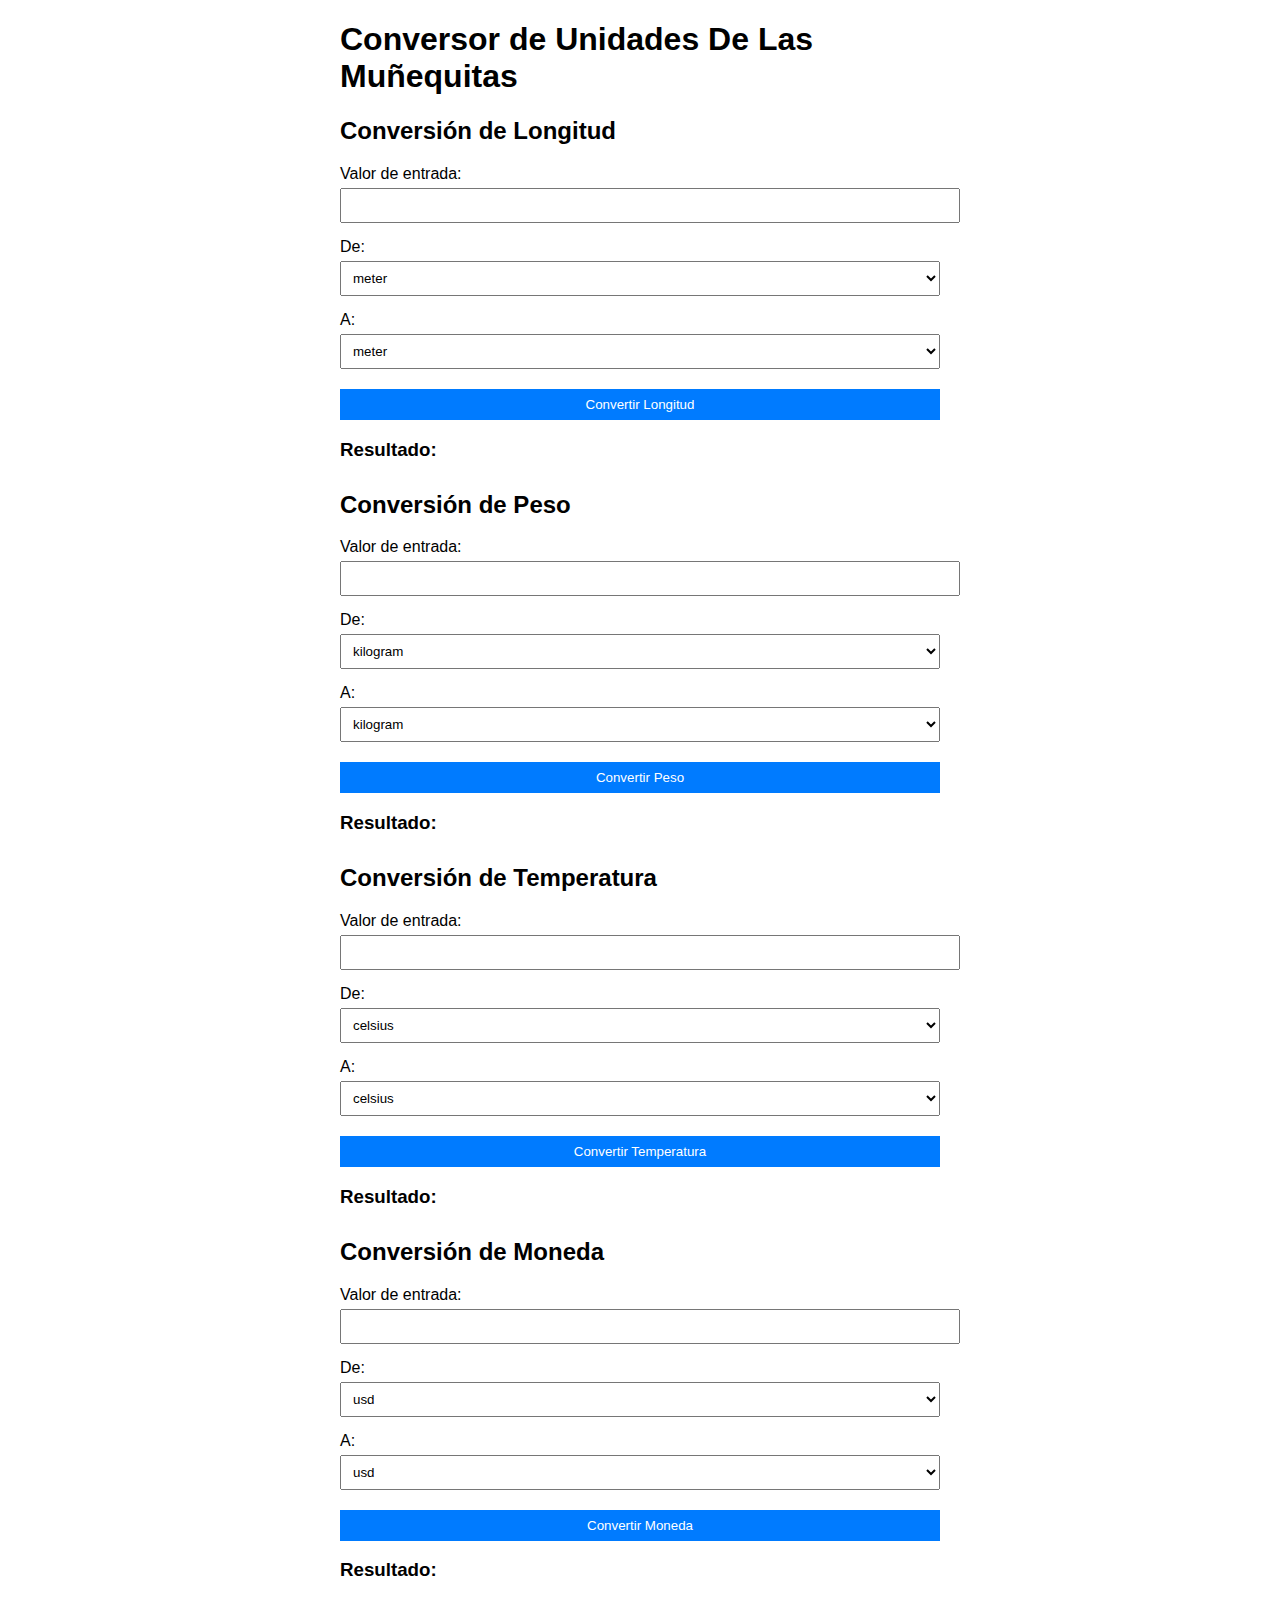
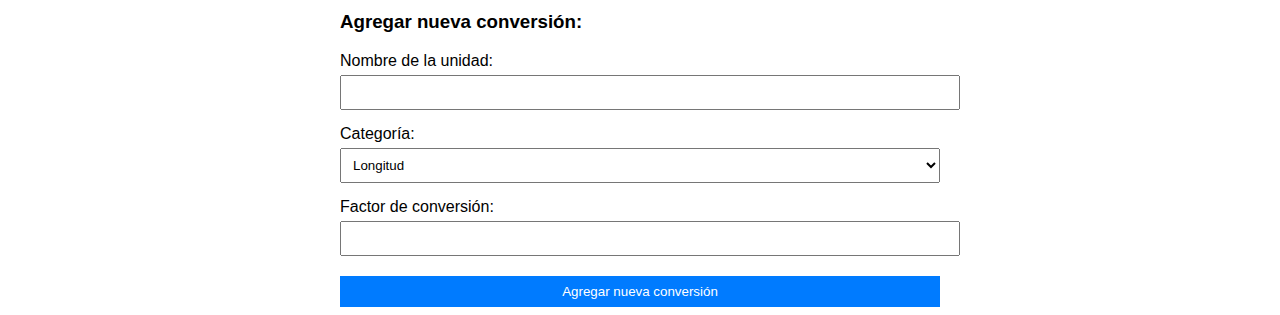
<file: Andrea Martinez Parra/index.html>
<!DOCTYPE html>
<html lang="es">
<head>
  <meta charset="UTF-8">
  <meta name="viewport" content="width=device-width, initial-scale=1.0">
  <title>Conversor TDeA</title>
  <style>
    body { font-family: Arial, sans-serif; }
    .container { max-width: 600px; margin: 0 auto; }
    .form-group { margin-bottom: 15px; }
    label { display: block; }
    input, select, button { width: 100%; padding: 8px; margin-top: 5px; }
    button { background-color: #007BFF; color: white; border: none; cursor: pointer; }
    button:hover { background-color: #0056b3; }
    .category { margin-bottom: 30px; }
  </style>
</head>
<body>

<div class="container">
  <h1>Conversor de Unidades De Las Muñequitas</h1>
  
  <div class="category">
    <h2>Conversión de Longitud</h2>
    <div class="form-group">
      <label for="lengthInputValue">Valor de entrada:</label>
      <input type="number" id="lengthInputValue">
    </div>

    <div class="form-group">
      <label for="lengthFromUnit">De:</label>
      <select id="lengthFromUnit"></select>
    </div>

    <div class="form-group">
      <label for="lengthToUnit">A:</label>
      <select id="lengthToUnit"></select>
    </div>

    <button id="lengthConvertBtn">Convertir Longitud</button>
    <h3>Resultado: <span id="lengthResult"></span></h3>
  </div>

  <div class="category">
    <h2>Conversión de Peso</h2>
    <div class="form-group">
      <label for="weightInputValue">Valor de entrada:</label>
      <input type="number" id="weightInputValue">
    </div>

    <div class="form-group">
      <label for="weightFromUnit">De:</label>
      <select id="weightFromUnit"></select>
    </div>

    <div class="form-group">
      <label for="weightToUnit">A:</label>
      <select id="weightToUnit"></select>
    </div>

    <button id="weightConvertBtn">Convertir Peso</button>
    <h3>Resultado: <span id="weightResult"></span></h3>
  </div>

  <div class="category">
    <h2>Conversión de Temperatura</h2>
    <div class="form-group">
      <label for="temperatureInputValue">Valor de entrada:</label>
      <input type="number" id="temperatureInputValue">
    </div>

    <div class="form-group">
      <label for="temperatureFromUnit">De:</label>
      <select id="temperatureFromUnit"></select>
    </div>

    <div class="form-group">
      <label for="temperatureToUnit">A:</label>
      <select id="temperatureToUnit"></select>
    </div>

    <button id="temperatureConvertBtn">Convertir Temperatura</button>
    <h3>Resultado: <span id="temperatureResult"></span></h3>
  </div>

  <div class="category">
    <h2>Conversión de Moneda</h2>
    <div class="form-group">
      <label for="currencyInputValue">Valor de entrada:</label>
      <input type="number" id="currencyInputValue">
    </div>

    <div class="form-group">
      <label for="currencyFromUnit">De:</label>
      <select id="currencyFromUnit"></select>
    </div>

    <div class="form-group">
      <label for="currencyToUnit">A:</label>
      <select id="currencyToUnit"></select>
    </div>

    <button id="currencyConvertBtn">Convertir Moneda</button>
    <h3>Resultado: <span id="currencyResult"></span></h3>
  </div>

  <h3>Agregar nueva conversión:</h3>
  <div class="form-group">
    <label for="newUnitName">Nombre de la unidad:</label>
    <input type="text" id="newUnitName">
  </div>

  <div class="form-group">
    <label for="newUnitCategory">Categoría:</label>
    <select id="newUnitCategory">
      <option value="length">Longitud</option>
      <option value="weight">Peso</option>
      <option value="temperature">Temperatura</option>
      <option value="currency">Moneda</option>
    </select>
  </div>

  <div class="form-group">
    <label for="newUnitFactor">Factor de conversión:</label>
    <input type="number" id="newUnitFactor" step="any">
  </div>

  <button id="addConversionBtn">Agregar nueva conversión</button>
</div>

<script src="app.js"></script>

</body>
</html>
</file>
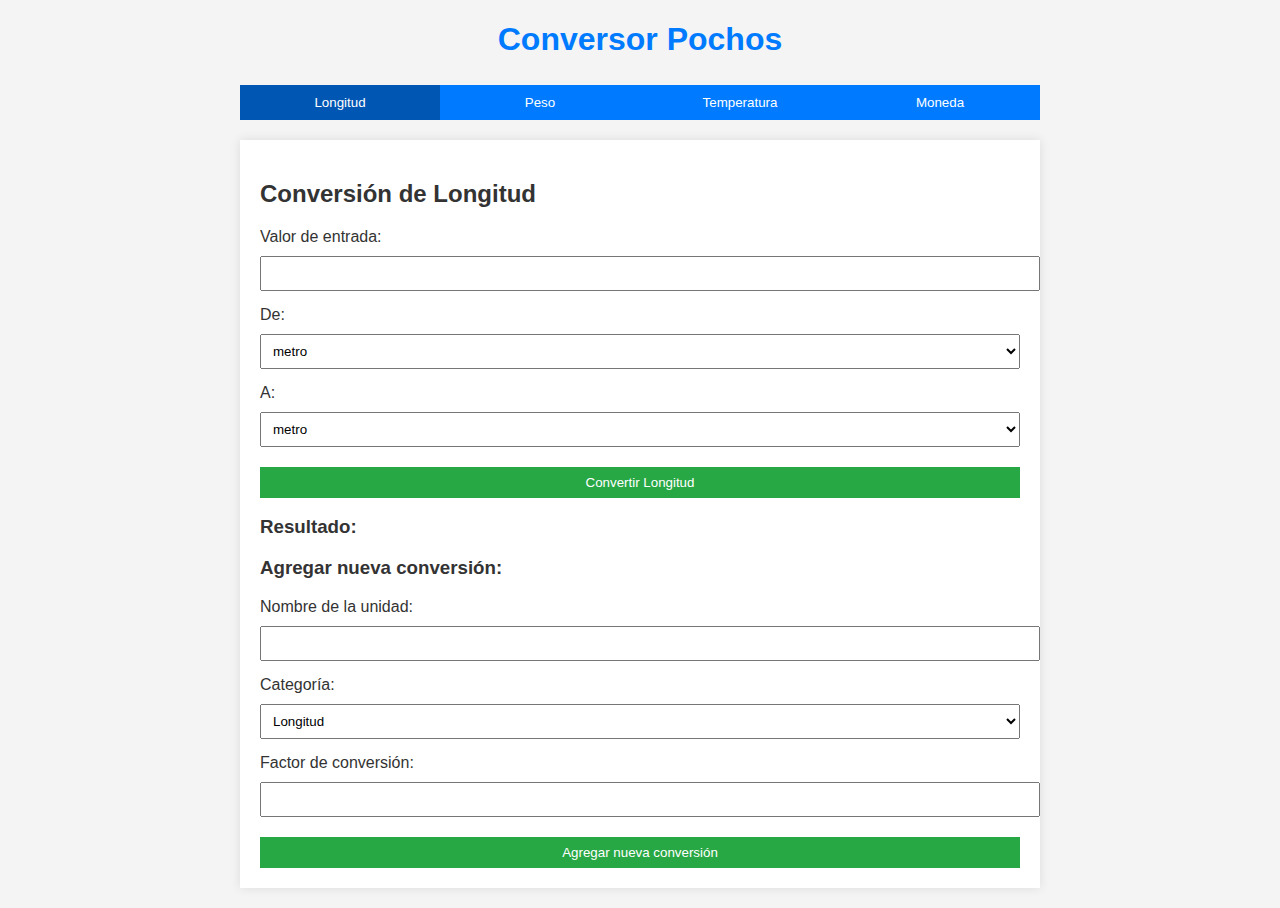
<file: Cristian Carvajal/index.html>
<!DOCTYPE html>
<html lang="es">
<head>
  <meta charset="UTF-8">
  <meta name="viewport" content="width=device-width, initial-scale=1.0">
  <title>Conversor de Unidades Pochos</title>
  <style>
    body {
      font-family: Arial, sans-serif;
      background-color: #f4f4f4;
      color: #333;
      max-width: 800px;
      margin: 20px auto;
    }
    h1 {
      text-align: center;
      color: #007BFF;
    }
    .tabs {
      display: flex;
      justify-content: space-around;
      margin-bottom: 20px;
    }
    .tabs button {
      padding: 10px 20px;
      background-color: #007BFF;
      color: white;
      border: none;
      cursor: pointer;
    }
    .tabs button.active {
      background-color: #0056b3;
    }
    .container {
      background-color: white;
      padding: 20px;
      box-shadow: 0 0 10px rgba(0, 0, 0, 0.1);
    }
    .form-group {
      margin-bottom: 15px;
    }
    label {
      display: block;
      margin-bottom: 5px;
    }
    input, select, button {
      width: 100%;
      padding: 8px;
      margin-top: 5px;
    }
    button {
      background-color: #28a745;
      color: white;
      border: none;
      cursor: pointer;
    }
    button:hover {
      background-color: #218838;
    }
    .conversion-section {
      display: none;
    }
    .conversion-section.active {
      display: block;
    }
    .category h3 {
      color: #333;
    }
  </style>
</head>
<body>

<h1>Conversor Pochos</h1>

<div class="tabs">
  <button class="tab-button active" data-tab="longitud">Longitud</button>
  <button class="tab-button" data-tab="peso">Peso</button>
  <button class="tab-button" data-tab="temperatura">Temperatura</button>
  <button class="tab-button" data-tab="moneda">Moneda</button>
</div>

<div class="container">
  
  <div id="longitud" class="conversion-section active">
    <h2>Conversión de Longitud</h2>
    <div class="form-group">
      <label for="longitudValor">Valor de entrada:</label>
      <input type="number" id="longitudValor">
    </div>

    <div class="form-group">
      <label for="longitudDesde">De:</label>
      <select id="longitudDesde"></select>
    </div>

    <div class="form-group">
      <label for="longitudHasta">A:</label>
      <select id="longitudHasta"></select>
    </div>

    <button id="btnConvertirLongitud">Convertir Longitud</button>
    <h3>Resultado: <span id="resultadoLongitud"></span></h3>
  </div>

  
  <div id="peso" class="conversion-section">
    <h2>Conversión de Peso</h2>
    <div class="form-group">
      <label for="pesoValor">Valor de entrada:</label>
      <input type="number" id="pesoValor">
    </div>

    <div class="form-group">
      <label for="pesoDesde">De:</label>
      <select id="pesoDesde"></select>
    </div>

    <div class="form-group">
      <label for="pesoHasta">A:</label>
      <select id="pesoHasta"></select>
    </div>

    <button id="btnConvertirPeso">Convertir Peso</button>
    <h3>Resultado: <span id="resultadoPeso"></span></h3>
  </div>

  
  <div id="temperatura" class="conversion-section">
    <h2>Conversión de Temperatura</h2>
    <div class="form-group">
      <label for="temperaturaValor">Valor de entrada:</label>
      <input type="number" id="temperaturaValor">
    </div>

    <div class="form-group">
      <label for="temperaturaDesde">De:</label>
      <select id="temperaturaDesde"></select>
    </div>

    <div class="form-group">
      <label for="temperaturaHasta">A:</label>
      <select id="temperaturaHasta"></select>
    </div>

    <button id="btnConvertirTemperatura">Convertir Temperatura</button>
    <h3>Resultado: <span id="resultadoTemperatura"></span></h3>
  </div>

  
  <div id="moneda" class="conversion-section">
    <h2>Conversión de Moneda</h2>
    <div class="form-group">
      <label for="monedaValor">Valor de entrada:</label>
      <input type="number" id="monedaValor">
    </div>

    <div class="form-group">
      <label for="monedaDesde">De:</label>
      <select id="monedaDesde"></select>
    </div>

    <div class="form-group">
      <label for="monedaHasta">A:</label>
      <select id="monedaHasta"></select>
    </div>

    <button id="btnConvertirMoneda">Convertir Moneda</button>
    <h3>Resultado: <span id="resultadoMoneda"></span></h3>
  </div>

  
  <div class="category">
    <h3>Agregar nueva conversión:</h3>
    <div class="form-group">
      <label for="nuevaUnidadNombre">Nombre de la unidad:</label>
      <input type="text" id="nuevaUnidadNombre">
    </div>

    <div class="form-group">
      <label for="nuevaUnidadCategoria">Categoría:</label>
      <select id="nuevaUnidadCategoria">
        <option value="longitud">Longitud</option>
        <option value="peso">Peso</option>
        <option value="temperatura">Temperatura</option>
        <option value="moneda">Moneda</option>
      </select>
    </div>

    <div class="form-group">
      <label for="nuevaUnidadFactor">Factor de conversión:</label>
      <input type="number" id="nuevaUnidadFactor" step="any">
    </div>

    <button id="btnAgregarUnidad">Agregar nueva conversión</button>
  </div>
</div>

<script src="app.js"></script>

</body>
</html>
</file>
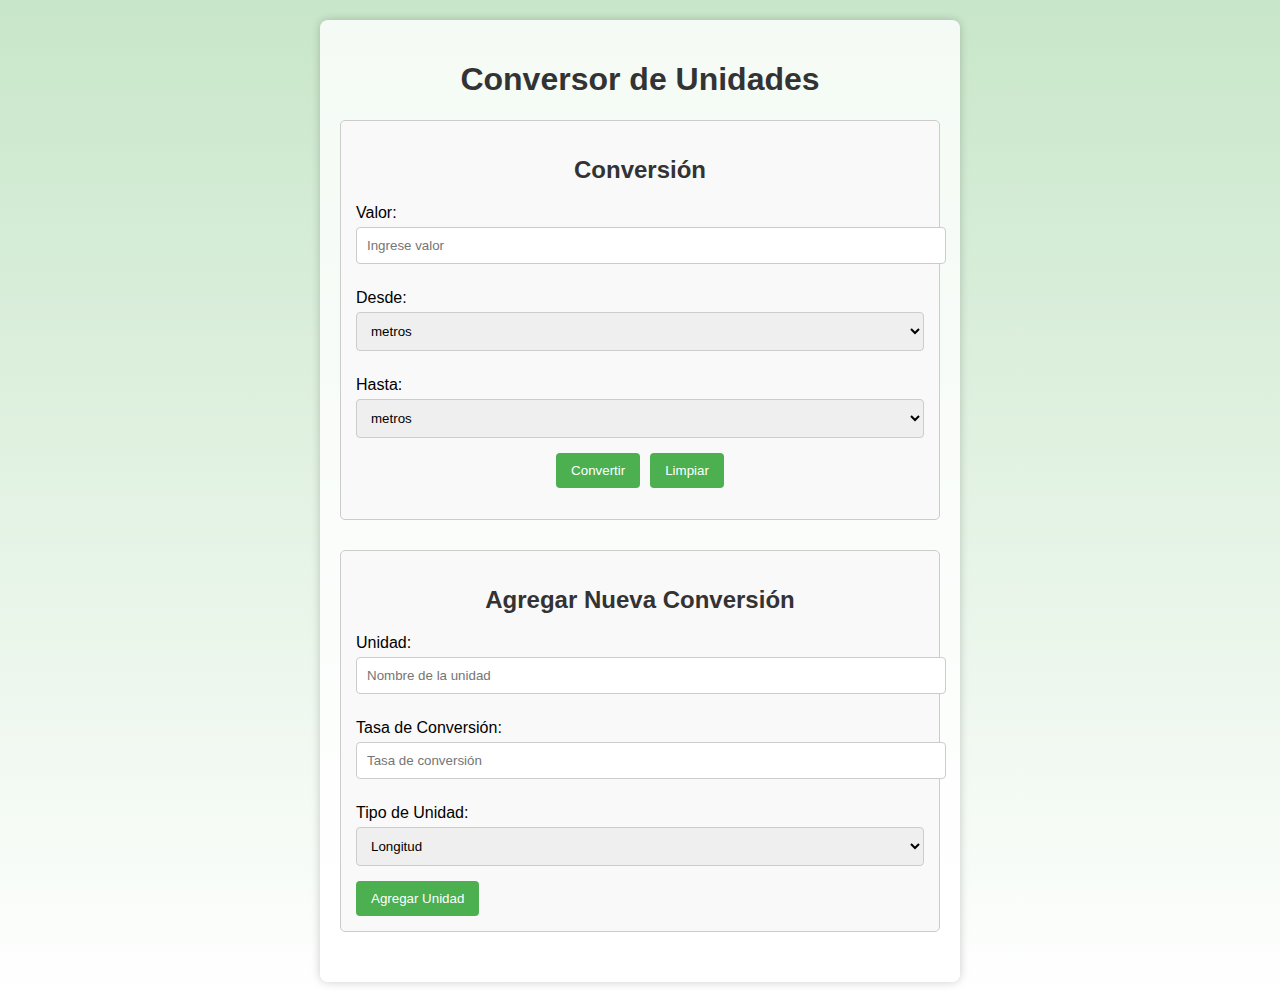
<file: julian ortiz/index.html>
<!DOCTYPE html>
<html lang="es">
<head>
    <meta charset="UTF-8">
    <meta name="viewport" content="width=device-width, initial-scale=1.0">
    <title>ING. JULIAN ORTIZ</title>
    <link rel="stylesheet" href="styles.css">
</head>
<body>
    <div class="container">
        <h1>Conversor de Unidades </h1>

        <div class="conversion-section">
            <h2>Conversión</h2>
            <label for="value">Valor:</label>
            <input type="number" id="value" placeholder="Ingrese valor">

            <label for="fromUnit">Desde:</label>
            <select id="fromUnit"></select>

            <label for="toUnit">Hasta:</label>
            <select id="toUnit"></select>

            <div class="button-container">
                <button id="convertBtn">Convertir</button>
                <button id="clearBtn">Limpiar</button>
            </div>
            <p id="result"></p>
        </div>

        <div class="add-section">
            <h2>Agregar Nueva Conversión</h2>
            <label for="newUnit">Unidad:</label>
            <input type="text" id="newUnit" placeholder="Nombre de la unidad">

            <label for="conversionRate">Tasa de Conversión:</label>
            <input type="number" id="conversionRate" placeholder="Tasa de conversión">

            <label for="unitType">Tipo de Unidad:</label>
            <select id="unitType">
                <option value="longitud">Longitud</option>
                <option value="temperatura">Temperatura</option>
                <option value="moneda">Moneda</option>
            </select>

            <button id="addUnitBtn">Agregar Unidad</button>
        </div>
    </div>

    <script src="script.js"></script>
</body>
</html>
</file>
<file: julian ortiz/styles.css>
body {
    font-family: Arial, sans-serif;
    margin: 0;
    padding: 20px;
    background: linear-gradient(to bottom, #c8e6c9, #ffffff);
}

.container {
    max-width: 600px;
    margin: 0 auto;
    padding: 20px;
    background: rgba(255, 255, 255, 0.8);
    border-radius: 8px;
    box-shadow: 0 0 10px rgba(0, 0, 0, 0.2);
}

h1 {
    color: #333;
    text-align: center;
    animation: move 5s linear infinite;
}

@keyframes move {
    0% {
        transform: translateX(-50%);
    }
    50% {
        transform: translateX(50%);
    }
    100% {
        transform: translateX(-50%);
    }
}

h2 {
    color: #333;
    text-align: center;
}

label {
    display: block;
    margin: 10px 0 5px;
}

input, select {
    padding: 10px;
    margin-bottom: 15px;
    width: 100%;
    border: 1px solid #ccc;
    border-radius: 4px;
}

.button-container {
    display: flex;
    justify-content: center;
    gap: 10px;
}

button {
    padding: 10px 15px;
    background-color: #4caf50;
    color: white;
    border: none;
    border-radius: 4px;
    cursor: pointer;
    transition: background-color 0.3s, transform 0.1s;
}

button:hover {
    background-color: #45a049;
}

button:active {
    transform: scale(0.95);
}

.conversion-section, .add-section {
    margin-bottom: 30px;
    padding: 15px;
    border: 1px solid #ccc;
    border-radius: 5px;
    background-color: #f9f9f9;
}

#result {
    margin-top: 15px;
    font-weight: bold;
    text-align: center;
}
</file>
